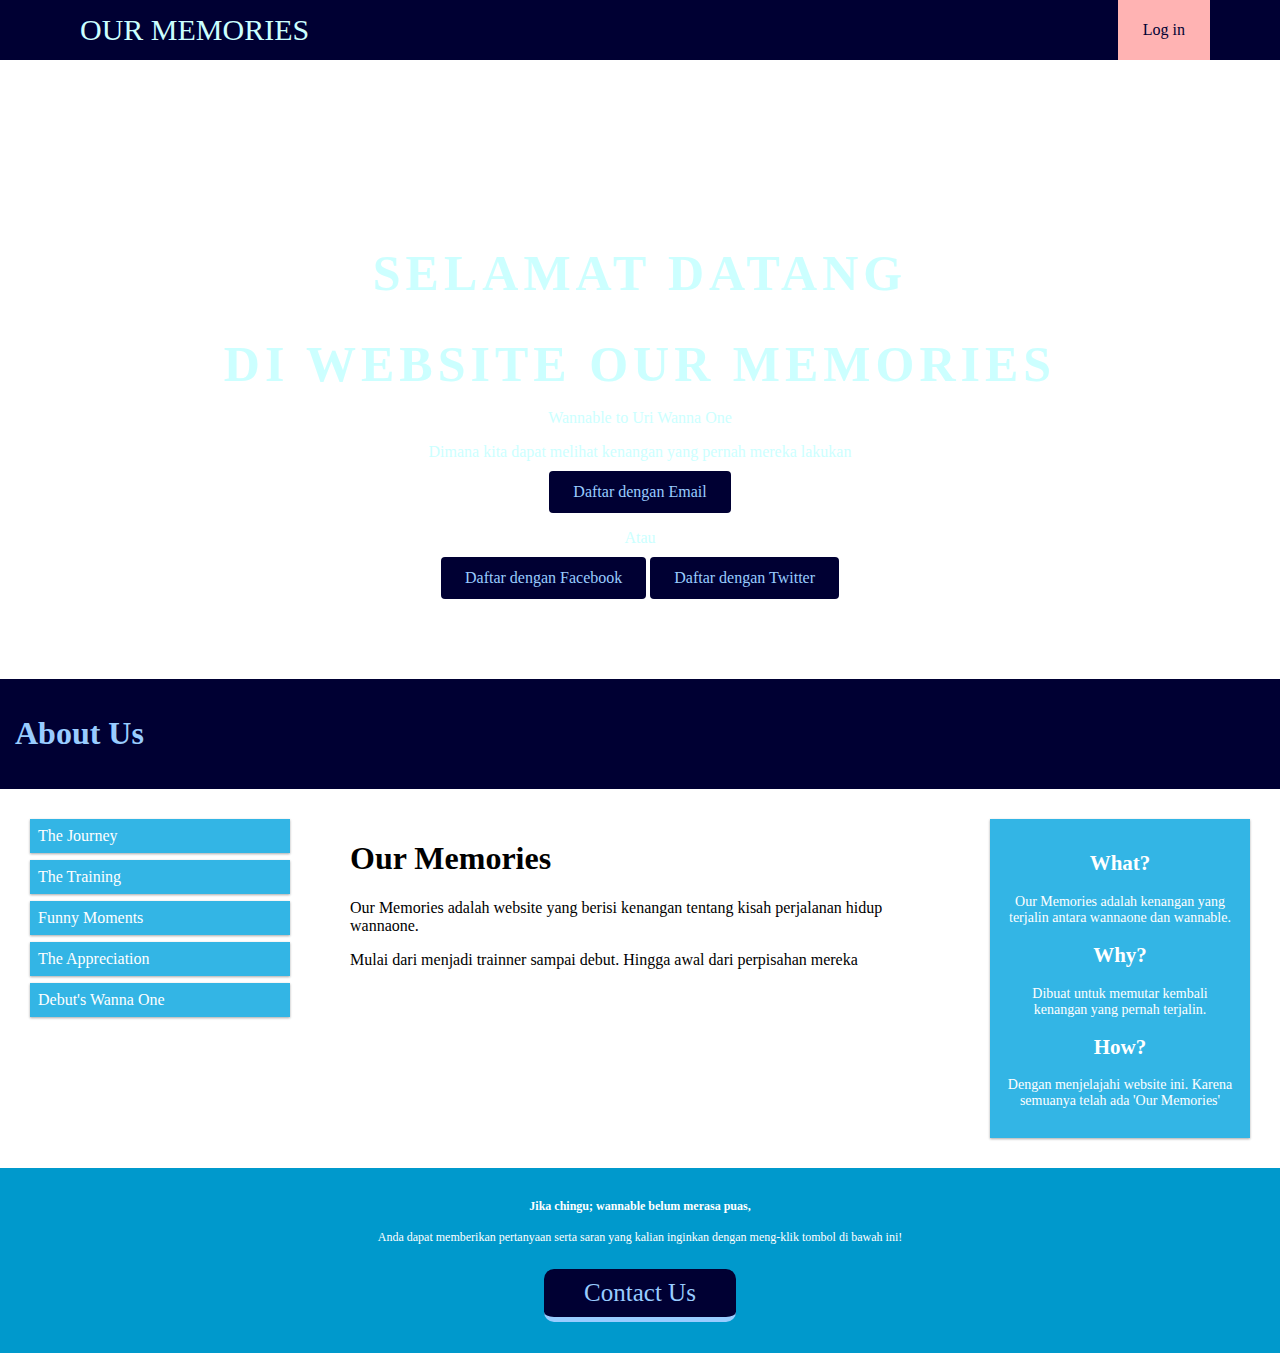
<file: index.html>
<!DOCTYPE html>
<html lang="en" dir="ltr">
<head>
	<meta charset="UTF-8">
	<link rel="stylesheet" href="style.css">
	<meta name="viewport" content="width=device-width, initial-scale=1.0">
	<title>Website</title>
</head>
<body>
	<header>
		<div class="container">
			<div class="header-left">OUR MEMORIES</div>
			<div class="header-right">
				<a href="profile page.html" class="login">Log in</a>
			</div>
		</div>
	</header>

	<div class="top-wrapper">
		<h1>SELAMAT DATANG</h1>
		<h1>DI WEBSITE OUR MEMORIES</h1>
		<p>Wannable to Uri Wanna One</p>
		<p>Dimana kita dapat melihat kenangan yang pernah mereka lakukan</p>
			<!--tombol-->
		<div class="btn-wrapper">
			<a href="#" class="btn signup">Daftar dengan Email</a>
			<p>Atau</p>
			<a href="www.facebook.com" class="btn facebook">
			<!--menggunakan span-->
				<span class=" fa fa-facebook"></span>
				Daftar dengan Facebook
			</a>
			<a href="www.twitter.com" class="btn twitter">
			<!--menggunakan span-->
				<span class="fa fa-twitter"></span>
				Daftar dengan Twitter
			</a>
		</div>
	</div>

	<div class="header">
  <h1>About Us</h1>
</div>


	<div class="row">
	  <div class="col-3 col-s-3 menu">
	    <ul>
	      <li>The Journey</li>
	      <li>The Training</li>
	      <li>Funny Moments</li>
	      <li>The Appreciation</li>
	      <li>Debut's Wanna One</li>

	    </ul>
	  </div>

	  <div class="col-6 col-s-9">
	    <h1>Our Memories</h1>
	    <p>Our Memories adalah website yang berisi kenangan tentang kisah perjalanan hidup wannaone.
	    </p>
			<p>Mulai dari menjadi trainner sampai debut. Hingga awal dari perpisahan mereka</p>
	  </div>

	  <div class="col-3 col-s-12">
	    <div class="aside">
	      <h2>What?</h2>
	      <p>Our Memories adalah kenangan yang terjalin antara wannaone dan wannable.</p>
	      <h2>Why?</h2>
	      <p>Dibuat untuk memutar kembali kenangan yang pernah terjalin.</p>
	      <h2>How?</h2>
	      <p>Dengan menjelajahi website ini. Karena semuanya telah ada 'Our Memories'</p>
	    </div>
	  </div>
	</div>


	<div class="footer">
		<h4>Jika chingu; wannable belum merasa puas, </h4>
		<p>Anda dapat memberikan
		pertanyaan serta saran yang kalian inginkan
		dengan meng-klik tombol di bawah ini!</p>
		<!-- button 3d -->
		<div class="button-dimensi">
				<a href="#" class="tombol-aktif animasi merah">Contact Us </a>
	</div>

	</body>
	</html>


				</div>
			</div>
		</footer>
</body>
</html>
</file>
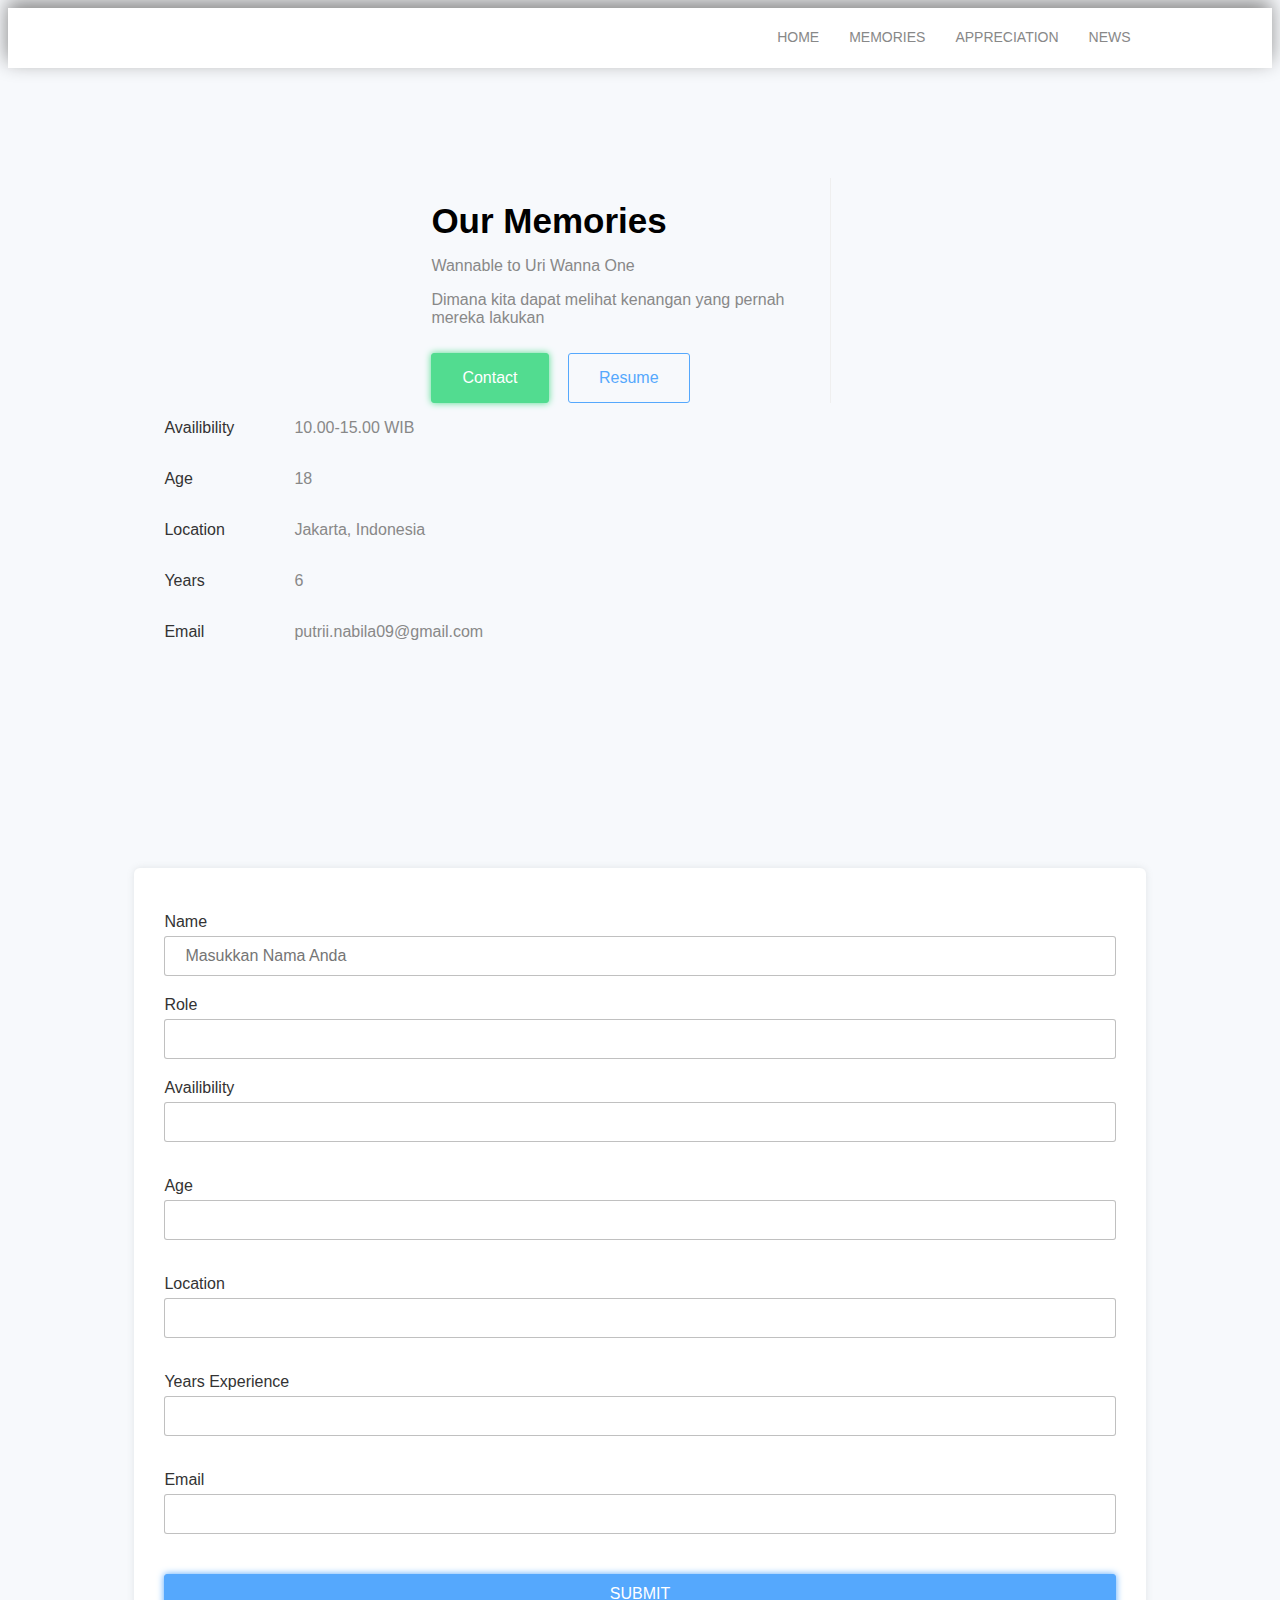
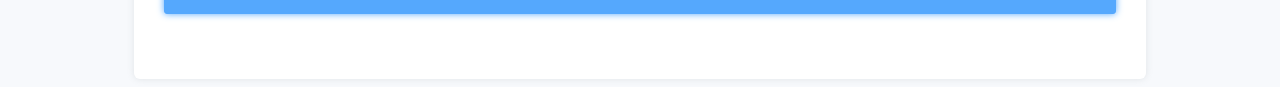
<file: Profile page.html>
<!DOCTYPE html>
<html lang="en" dir="ltr">
  <head>
    <meta charset="utf-8">
    <meta name="viewport" content="width=device-width,
    initial-scale=1.0">
    <title>Member Wannable</title>
    <link rel="stylesheet" href="profile.css">
  </head>
  <body>
    <nav>
      <div class="menu-mobile">
        <a href="#">Menu</a>

      </div>
      <ul>
        <li><a href="#">HOME</a></li>
        <li><a href="#">MEMORIES</a></li>
        <li><a href="#">APPRECIATION</a></li>
        <li><a href="#">NEWS</a></li>
      </ul>
    </nav>

    <section id="box-profile">
      <div class="img-profile">
          <div class="photo"></div>
          </div>
          <div class="description">
             <h1>Our Memories</h1>
             <p>Wannable to Uri Wanna One</p>
             <p>Dimana kita dapat melihat kenangan yang pernah mereka lakukan</p>
             <a href="#" class="button bg-green">Contact</a>
             <a href="#" class="button border-blue">Resume</a>
           </div>
      <div class="information">
        <div class="data">
          <p class="field">Availibility</p>
          <p class="text-gray">10.00-15.00 WIB</p>
        </div>
          <div class="data">
            <p class="field">Age</p>
            <p class="text-gray">18</p>
          </div>
              <div class="data">
                <p class="field">Location</p>
                <p class="text-gray">Jakarta, Indonesia</p>
              </div>
                   <div class="data">
                    <p class="field">Years</p>
                    <p class="text-gray">6</p>
                   </div>
                      <div class="data">
                        <p class="field">Email</p>
                        <p class="text-gray">putrii.nabila09@gmail.com</p>
                      </div>
          </div>
    </section>


    <section id="input-form">
      <form method="#" action="#">
        <div class="form">
          <label>Name</label>
          <input type="text" name="name"
          placeholder="Masukkan Nama Anda">
        </div>
        <div class="form">
          <label>Role</label>
          <input type="text" name="role"
        </div>
        <div class="form">
          <label>Availibility</label>
          <input type="text" name="Availibility">
        </div>
        <div class="form">
          <label>Age</label>
          <input type="number" name="age">
        </div>
        <div class="form">
          <label>Location</label>
          <input type="text" name="Location">
        </div>
        <div class="form">
          <label>Years Experience</label>
          <input type="number" name="years">
        </div>
        <div class="form">
          <label>Email</label>
          <input type="email" name="email">
        </div>
        <div class="form">
          <input type="submit" name="submit"
          value="SUBMIT" class="bg-blue">
        </div>
      </form>
    </section>
  </body>
</html>
</file>
<file: style.css>
body{
	margin: 0;
	font-family: "Lucida Grande";
}

a{
	text-decoration: none;
}

.container{
	width: 1170px;
	padding: 0 15px;
	margin: 0 auto;
}

.top-wrapper{
	padding: 150px 0 70px 0;
	background-image: url(https://i.pinimg.com/originals/5b/87/f8/5b87f812887ab39e70c38b95d467e2dd.jpg);
	background-size: cover;
	color: #ccffff;
	text-align: center;
}

.top-wrapper h1{
	opacity: 0.7px;
  font-size: 50px;
  letter-spacing: 5px;
  margin-bottom: 10px;
}

.top-wrapper p{
	opacity: 0.7px;
  margin-bottom: 10px;
	color: #ccffff;
}

.btn{

	padding: 12px 24px;
	color: #99ccff;
	display: inline-block;
	opacity: 0.7px;
	border-radius: 4px;
}

.btn:hover{
	opacity: 1;
}

.signup{
	background-color: #000033;

}

.facebook{
	background-color: #000033;
	margin-bottom: 10px;
}

.twitter{
	background-color: #000033;
}

header{
	height: 60px;
  width: auto;
  color: #ccffff;
  background-color: #000033;
}

/* responsive */

.headerr {
	background-color: #000033;
	color:  #ccffff;
	height : 60px;
	width: auto;
	padding: 10px;
}

.header-left{
	font-size: 30px;
  float: left;
  line-height: 60px;
  padding-left: 10px;
  padding-right: 25px;
}

.header-right{
	float: right;
  background-color: #ffb3b3;
  transition: all 0.5s; /*untuk animasi yang berubah setiap saat fungsi hover*/
	}

.header-right:hover{
	padding: 10px 10px;
	background-color: #99ccff;
}

.header-right a{
	line-height: 60px;
  padding-left: 25px;
  padding-right: 25px;
  color: #000033;
  display: block;
}


footer {
  padding: 70px 0 50px 0;
  background-color: white;
  text-align: center;
}

footer h4 {
  opacity: 0,7;
  font-size: 20px;
  letter-spacing: 5px;
  margin-bottom: 10px;
}

footer p {
  opacity: 0,7;
  margin-bottom: 10px;
}

.button-dimensi {
  padding: 12px 24px;
  color: black;
  display: inline-block;
  opacity: 0,7;
  border-radius: 4px;
}

.animasi {
  transition: 0.1s;
  -webkit-transition: 0.1s;
}

.tombol-aktif {
  padding: 10px 40px;
  border-radius: 10px;
  float: left;
  font-family: "Lucida Grande";
  font-size: 25px;
  color: #99ccff;
  text-decoration: none;
}

.merah {
  background-color: #000033;
  border-bottom: 5px solid #99ccff;
  text-shadow: 0px -2px #000033;
}

@media (max-width: 720px) {
  .container {
    width: 100%;
  }
}

@media (min-width: 720px) and (max-width: 992px;){
  .container {
    width: 50%;
  }
}





* {
  box-sizing: border-box;
}

.row::after {
  content: "";
  clear: both;
  display: table;
}

[class*="col-"] {
  float: left;
  padding: 30px;
}

html {
  font-family: "Lucida Sans", sans-serif;
}

.header {
  background-color: #000033;
  color: #99ccff;
  padding: 15px;
}

.menu ul {
  list-style-type: none;
  margin: 0;
  padding: 0;
}

.menu li {
  padding: 8px;
  margin-bottom: 7px;
  background-color: #33b5e5;
  color: #ffffff;
  box-shadow: 0 1px 3px rgba(0,0,0,0.12), 0 1px 2px rgba(0,0,0,0.24);
}

.menu li:hover {
  background-color: #000033;
}

.aside {
  background-color: #33b5e5;
  padding: 15px;

  color: #ffffff;
  text-align: center;
  font-size: 14px;
  box-shadow: 0 1px 3px rgba(0,0,0,0.12), 0 1px 2px rgba(0,0,0,0.24);
}

.footer {
  background-color: #0099cc;
  color: #ffffff;
  text-align: center;
  font-size: 12px;
  padding: 15px;
}

/* For mobile phones: */
[class*="col-"] {
  width: 100%;
}

@media only screen and (min-width: 600px) {
  /* For tablets: */
  .col-s-1 {width: 8.33%;}
  .col-s-2 {width: 16.66%;}
  .col-s-3 {width: 25%;}
  .col-s-4 {width: 33.33%;}
  .col-s-5 {width: 41.66%;}
  .col-s-6 {width: 50%;}
  .col-s-7 {width: 58.33%;}
  .col-s-8 {width: 66.66%;}
  .col-s-9 {width: 75%;}
  .col-s-10 {width: 83.33%;}
  .col-s-11 {width: 91.66%;}
  .col-s-12 {width: 100%;}
}
@media only screen and (min-width: 768px) {
  /* For desktop: */
  .col-1 {width: 8.33%;}
  .col-2 {width: 16.66%;}
  .col-3 {width: 25%;}
  .col-4 {width: 33.33%;}
  .col-5 {width: 41.66%;}
  .col-6 {width: 50%;}
  .col-7 {width: 58.33%;}
  .col-8 {width: 66.66%;}
  .col-9 {width: 75%;}
  .col-10 {width: 83.33%;}
  .col-11 {width: 91.66%;}
  .col-12 {width: 100%;}
}
</style>
</head>
<body>
</file>
<file: profile.css>
body {
  background-color: #f7f9fc;
}

/* color */
.bg-green {
  background-color: #52dc90;
  color: #ffffff;
  box-shadow: 0px 0px 7px 0px #52dc90;
  border: 1px solid #52dc90;
}

.bg-blue {
  background-color: #55a8fd;
  color: #fff;
  box-shadow: 0 0 7px 0px #55a8fd;
  border: 1px solid #55a8fd;
}

.border-blue {
  color: #55a8fd;
  border: 1px solid #55a8fd;
}



/* component */
.text-black {
  color: #333;
}

.text-gray {
  color: #888;
}

.button {
  position: relative;
  padding: 15px 30px 15px 30px;
  text-decoration: none;
  display: inline-block;
  margin-right: 15px;
  border-radius: 3px;
}




/* navbar */
nav {
  position: relative;
  width: 100%;
  height: 60px;
  background-color: #ffffff;
  box-shadow: -1px -7px 20px 0px #888;
}

nav ul {
  position: relative;
  top: 20px;
  margin: 0;
  float: right;
  right: 10%;
}

nav ul li {
  float: left;
  display: block;
  margin: 0px 15px 0px 15px;
}

nav ul li a {
  text-decoration: none;
  color: #888;
  font-family: 'Helvetica', sans-serif;
  font-size: 14px;
}

nav ul li a:hover {
  color: #55a8fd;
}




/* menu mobile */
.menu-mobile {
  position: relative;
  float: right;
  display: none;
  color: #888;
}

.menu-mobile a {
  color: #888;
  font-size: 14px;
  text-transform: uppercase;
  text-decoration: none;
  padding: 5px 10px 5px 10px;
  border: 1px solid #888;
}



/* PROFILE SECTION */
section#box-profile {
  position: relative;
  width: 80%;
  min-width: 250px;
  margin-left: 10%;
  margin-right: 10%;
  margin-top: 60px;
  border-radius: 6px;
  background-color: #fff;
  box-shadow: 0 0 7px 0px rgba(136,136,136,0.2);
}

#box-profile .img-profile {
  position: relative;
  display: inline-block;
  width: 200px;
  height: 200px;
  border-radius: 300px;
  float: left;
  top: 100px;
  margin-left: 67px;
}

.img-profile .photo {
  background-image: url(https://i.pinimg.com/originals/5b/87/f8/5b87f812887ab39e70c38b95d467e2dd.jpg);
  height: 700px;
  background-size: 100%;
  background-repeat: no-repeat;
  background-position: 0px -20px;
  border-radius: 300px;
}

.description {
  position: relative;
  width: 399px;
  display: inline-block;
  float: left;
  top: 50px;
  margin-left: 30px;
  font-family: 'Helvetica', sans-serif;
  border-right: 1px solid #efefef;
}

.description h1 {
  font-size: 35px;
  margin-bottom: 4px;
}

.description p {
  color: #888;
}

.description .button {
  margin-top: 10px;
}

.information {
  position: relative;
  display: inline-block;
  float: left;
  font-family: 'Helvetica', sans-serif;
  top: 50px;
  margin-left: 30px;
}

.information .data {
  display: block;
  width: 100%;
  height: 51px;
}

.information p.field {
  font-weight: 600px;
  width: 130px;
  color: #333;
}

.information .data p {
  float: left;
}



/* form */
section#input-form {
  position: relative;
  max-width: 80%;
  margin-left: 10%;
  margin-right: 10%;
  margin-top: 800px;
  border-radius: 6px;
  background-color: #fff;
  box-shadow: 0 0 7px 0px rgba(136,146,146,0.2);
  padding: 30px;
}

#input-form .form {
  width: 100%;
  display: grid;
  margin-top: 15px;
  margin-bottom: 15px;
}

label{
  font-family: 'Helvetica', sans-serif;
  font-size: 16px;
  color: #333;
  font-weight: 600px;
}

input {
  font-family: 'Helvetica', sans-serif;
  padding: 10px 20px 10px 20px;
  outline: none;
  border-radius: 3px;
  border: 1px solid #8888;
  margin-top: 5px;
  margin-bottom: 5px;
  font-size: 16px;
}



/* Responsive di layar mobile middle */
@media(min-widht:321px) and (max-width: 425px) {
  section#box-profile {
    width: 80%;
    height: 630px;
    margin-left: 10%;
    margin-right: 10%;
    margin-top: 60px;

  }
  .menu-mobile {
    top: 20px;
    right: 10%;
    display: inline-block;
  }
  nav ul {
    display: none;
    right: 0;
    width: 100%;
    text-align: center;
    top: 20px;
    z-index: 99px;
    background: #fff;
  }
  nav ul li {
    float: unset;
    margin: 0px 15px 0px 15px;
    padding-top: 10px;
    padding-bottom: 10px;
  }
  .description {
    padding-left: 0px;
    width: 399px;
    text-align: center;
    margin-left: 30;
    border: none;
  }
  .description .button {
    margin-right: 10px;
    margin-left: 10px;
  }
  .img-profile .photo {
    left: 35px;
    position: relative;
  }
  .information {
    top: 50px;
    margin-left: 30px;
    font-size: 14px;
  }
  section#input-form {
    margin-left: 5%;
    margin-right: 5%;
  }
}

/* RESPONSIVE MOBILE SMALL */
@media screen and (max-width: 320px) {
  section#box-profile {
    width: 90%;
    height: 760px;
    margin-left: 5%;
    margin-right: 5%;
    margin-top: 30px;
  }
  .menu-mobile {
    top: 20px;
    right: 10%;
    display: inline-block;
  }
  nav ul {
    display: none;
    right: 0;
    width: 100%;
    text-align: center;
    top: 43px;
    z-index: 99px;
    background: #fff;
  }
  nav ul li {
    float: unset;
    margin: 0px 15px 0px 15px;
    padding-top: 10px;
    padding-bottom: 10px;
  }
  .description {
    padding-left: 30px;
    width: 399px;
    text-align: center;
    margin-left: 0;
  }
  .description .button {
  padding: 10px 25px 10px 25px;
  margin-right: 10px;
  margin-left: 10px;
  }
  .img-profile .photo {
    left: 10px;
    position: relative;
  }
  .information {
    top: 50px;
    margin-left: 30px;
    font-size: 14px;
  }
  .information .data {
    height : 48px;
  }
  .information p.field {
    width: 95px;
  }
  section#input-form {
    margin-left: 5%;
    margin-right: 5%;
  }
}
</file>
